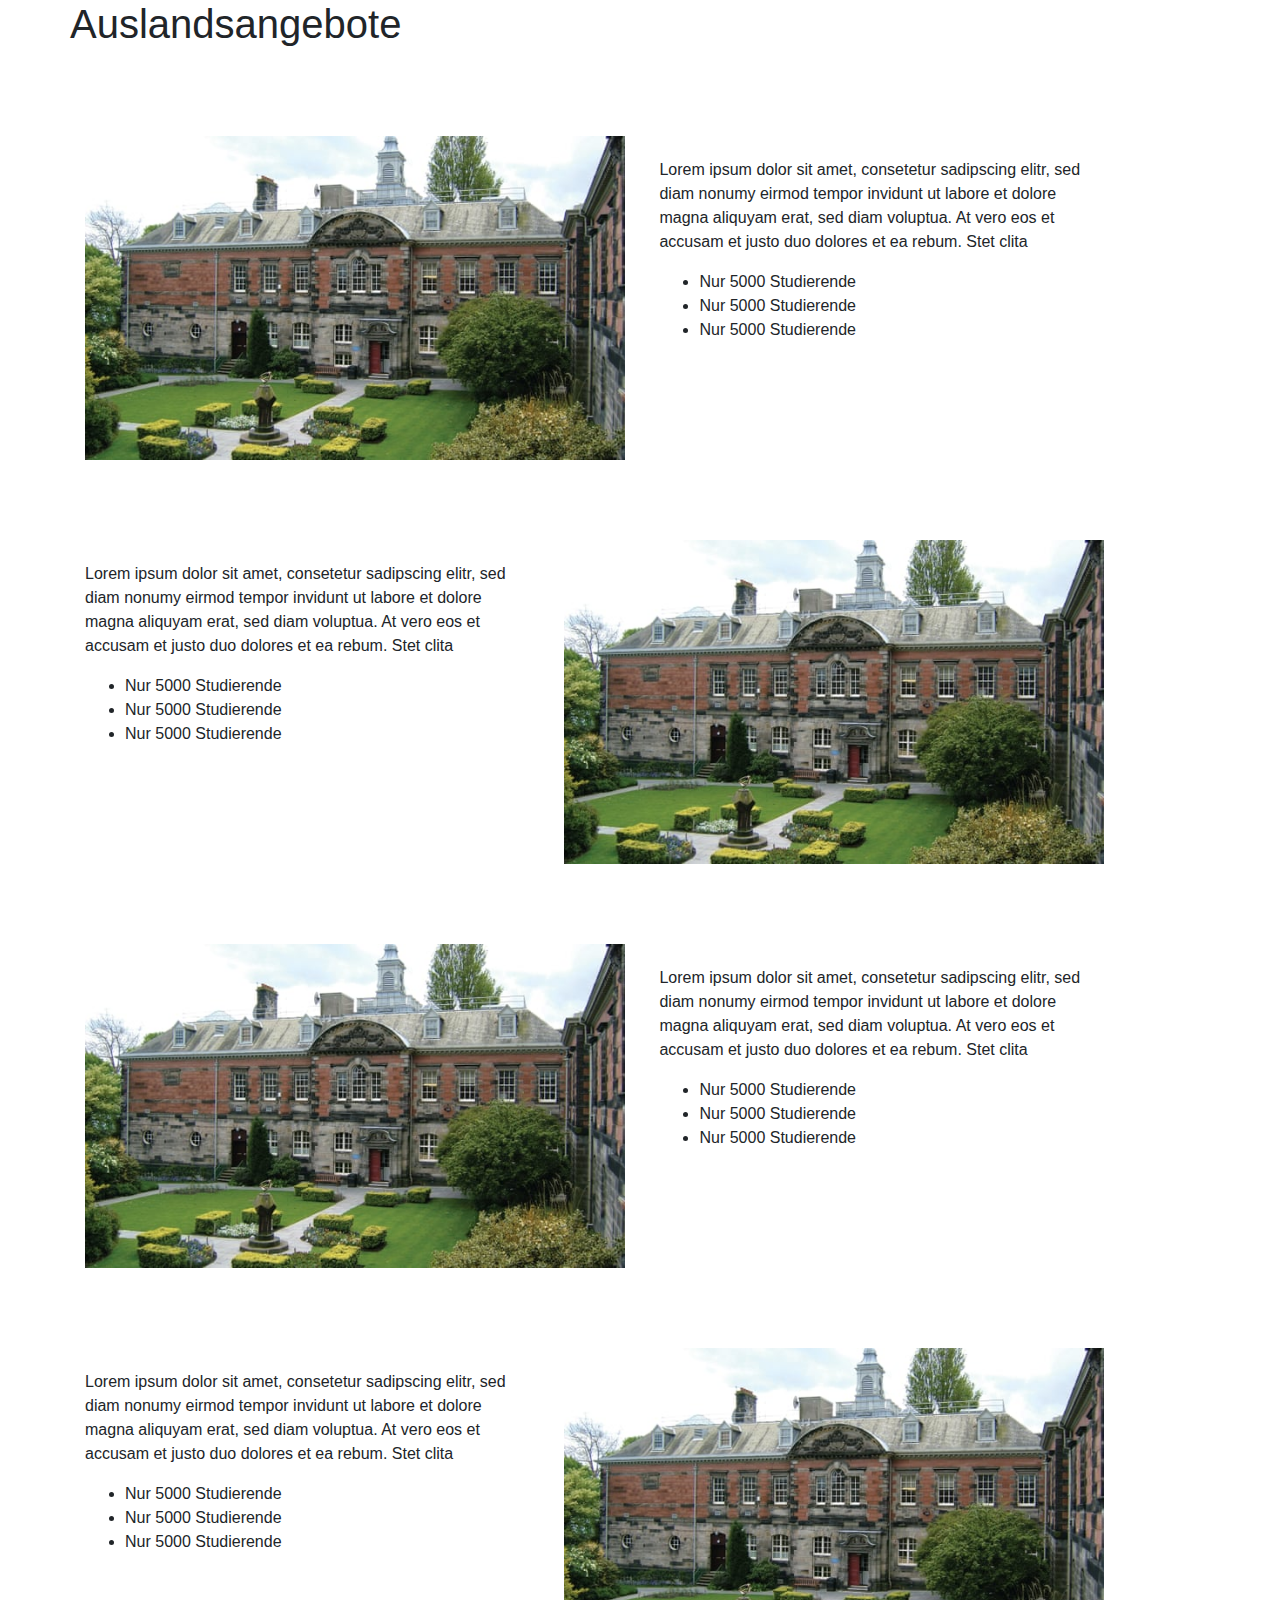
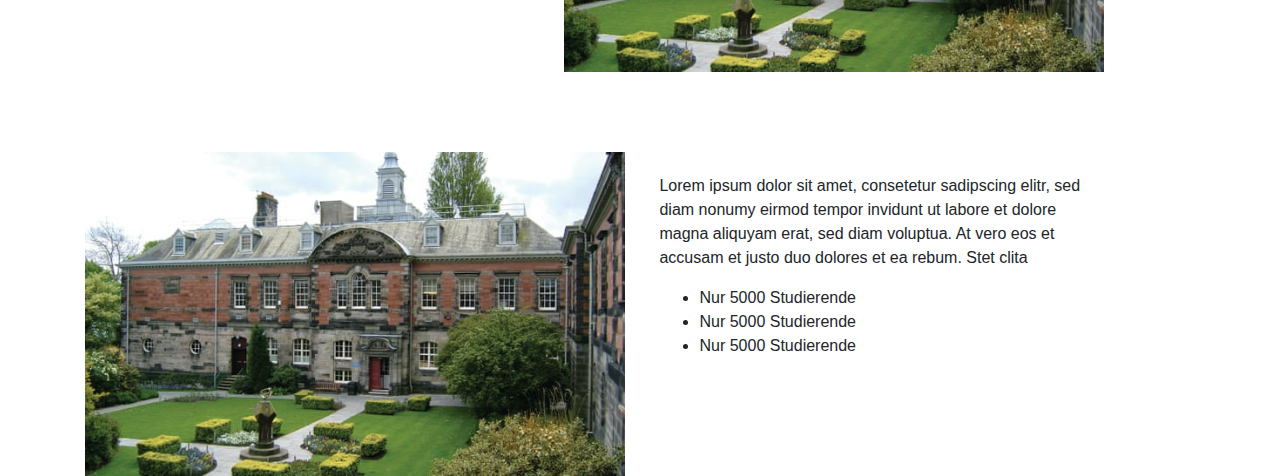
<file: html/auslandsangebote.html>
<!DOCTYPE html>
<html lang="en">
  <head>
    <meta charset="UTF-8" />
    <meta name="viewport" content="width=device-width, initial-scale=1.0" />
    <title>Auslandsangebote</title>
    <link
      rel="stylesheet"
      href="https://stackpath.bootstrapcdn.com/bootstrap/4.4.1/css/bootstrap.min.css"
      integrity="sha384-Vkoo8x4CGsO3+Hhxv8T/Q5PaXtkKtu6ug5TOeNV6gBiFeWPGFN9MuhOf23Q9Ifjh"
      crossorigin="anonymous"
    />
    <link rel="stylesheet" href="../css/auslandsangebote.css">
  </head>
  <body>
    <div class="auslandsangebote-container">

      <div class="container">
        <div class="row">
            <div class="auslandsangebote-heading">
                <h1>Auslandsangebote</h1>
              </div>
          <div class="auslandsangebote-image-left-text-right">
            <img src="../images/dundee.jpg" class="col-md-6"/>
            <div class="auslandsangebote-text-block col-md-5">
            <p> Lorem ipsum dolor sit amet, consetetur sadipscing elitr, sed diam nonumy eirmod tempor invidunt ut labore et dolore magna aliquyam erat, sed diam voluptua. At vero eos et accusam et justo duo dolores et ea rebum. Stet clita </p>
            <ul>
                <li>Nur 5000 Studierende</li>
                <li>Nur 5000 Studierende</li>
                <li>Nur 5000 Studierende</li>
            </ul>
            </div>
          </div>

          <div class="auslandsangebote-text-left-image-right">
            <div class="auslandsangebote-text-block col-md-5 order-12">
                <p> Lorem ipsum dolor sit amet, consetetur sadipscing elitr, sed diam nonumy eirmod tempor invidunt ut labore et dolore magna aliquyam erat, sed diam voluptua. At vero eos et accusam et justo duo dolores et ea rebum. Stet clita </p>
                <ul>
                    <li>Nur 5000 Studierende</li>
                    <li>Nur 5000 Studierende</li>
                    <li>Nur 5000 Studierende</li>
                </ul>
                </div>
                <img src="../images/dundee.jpg" class="col-md-6"/>
          </div>

          <div class="auslandsangebote-image-left-text-right">
            <img src="../images/dundee.jpg" class="col-md-6"/>

            <div class="auslandsangebote-text-block col-md-5">
            <p> Lorem ipsum dolor sit amet, consetetur sadipscing elitr, sed diam nonumy eirmod tempor invidunt ut labore et dolore magna aliquyam erat, sed diam voluptua. At vero eos et accusam et justo duo dolores et ea rebum. Stet clita </p>
            <ul>
                <li>Nur 5000 Studierende</li>
                <li>Nur 5000 Studierende</li>
                <li>Nur 5000 Studierende</li>
            </ul>
            </div>
          </div>


          <div class="auslandsangebote-text-left-image-right">
            <div class="auslandsangebote-text-block col-md-5">
                <p> Lorem ipsum dolor sit amet, consetetur sadipscing elitr, sed diam nonumy eirmod tempor invidunt ut labore et dolore magna aliquyam erat, sed diam voluptua. At vero eos et accusam et justo duo dolores et ea rebum. Stet clita </p>
                <ul>
                    <li>Nur 5000 Studierende</li>
                    <li>Nur 5000 Studierende</li>
                    <li>Nur 5000 Studierende</li>
                </ul>
                </div>
                <img src="../images/dundee.jpg" class="col-md-6"/>
          </div>

          <div class="auslandsangebote-image-left-text-right">
            <img src="../images/dundee.jpg" class="col-md-6"/>

            <div class="auslandsangebote-text-block col-md-5">
            <p> Lorem ipsum dolor sit amet, consetetur sadipscing elitr, sed diam nonumy eirmod tempor invidunt ut labore et dolore magna aliquyam erat, sed diam voluptua. At vero eos et accusam et justo duo dolores et ea rebum. Stet clita </p>
            <ul>
                <li>Nur 5000 Studierende</li>
                <li>Nur 5000 Studierende</li>
                <li>Nur 5000 Studierende</li>
            </ul>
            </div>
          </div>
        </div>
      </div>
    </div>

    <script
      src="https://code.jquery.com/jquery-3.4.1.slim.min.js"
      integrity="sha384-J6qa4849blE2+poT4WnyKhv5vZF5SrPo0iEjwBvKU7imGFAV0wwj1yYfoRSJoZ+n"
      crossorigin="anonymous"
    ></script>
    <script
      src="https://cdn.jsdelivr.net/npm/popper.js@1.16.0/dist/umd/popper.min.js"
      integrity="sha384-Q6E9RHvbIyZFJoft+2mJbHaEWldlvI9IOYy5n3zV9zzTtmI3UksdQRVvoxMfooAo"
      crossorigin="anonymous"
    ></script>
    <script
      src="https://stackpath.bootstrapcdn.com/bootstrap/4.4.1/js/bootstrap.min.js"
      integrity="sha384-wfSDF2E50Y2D1uUdj0O3uMBJnjuUD4Ih7YwaYd1iqfktj0Uod8GCExl3Og8ifwB6"
      crossorigin="anonymous"
    ></script>
  </body>
</html>
</file>
<file: css/auslandsangebote.css>
.auslandsangebote-text-block{
display: inline-block;
vertical-align: middle;
}

.auslandsangebote-text-left-image-right img{
    margin-top:80px;
}

.auslandsangebote-image-left-text-right img{
    margin-top:80px;
}
</file>
